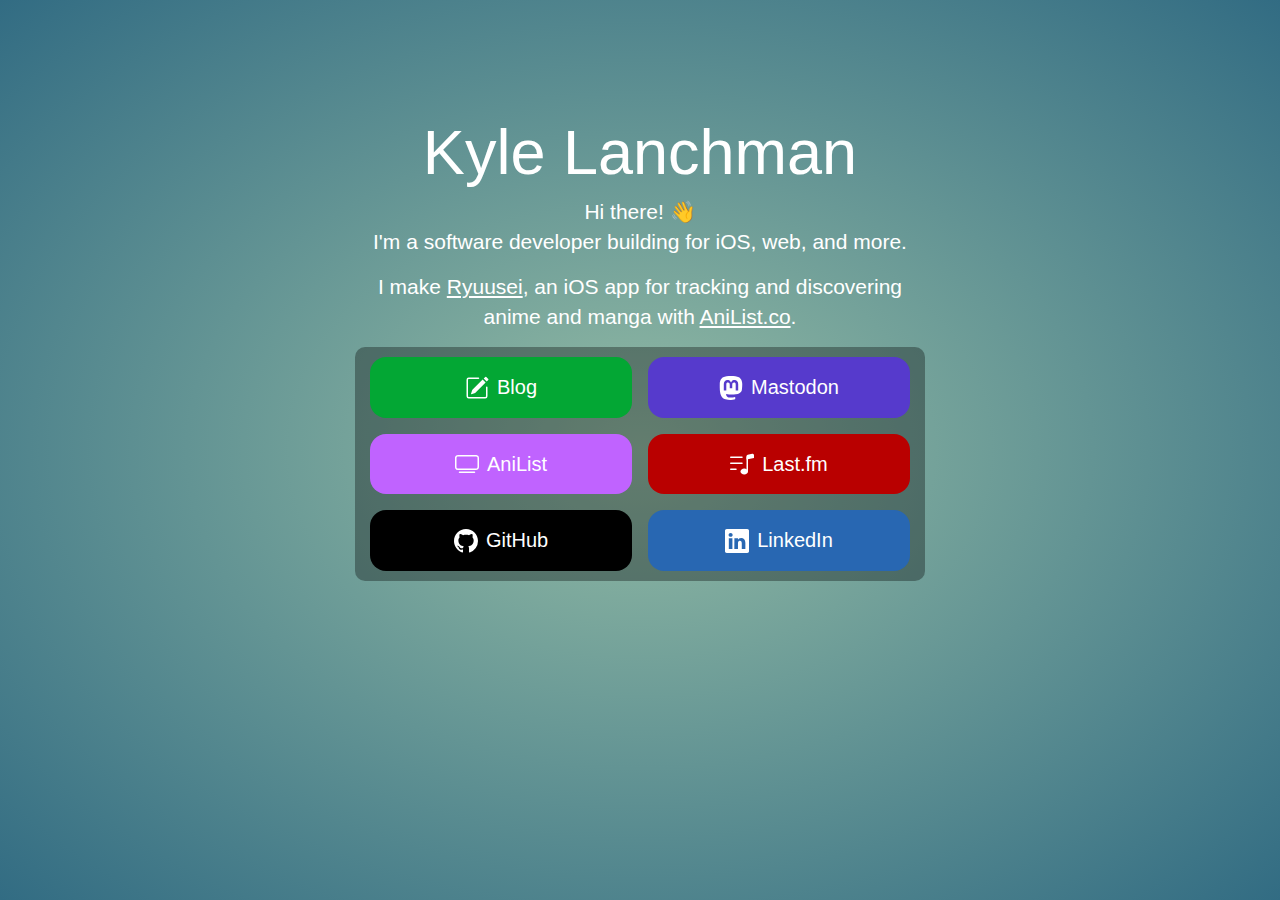
<file: index.html>
<!DOCTYPE html>
<html lang="en">
<head>
  <meta charset="utf-8">
  <meta http-equiv="X-UA-Compatible" content="IE=edge">
  <meta name="viewport" content="width=device-width, initial-scale=1">
  <meta name="description" content="I push buttons on a keyboard and software comes out">
  <meta name="author" content="Kyle Lanchman">

  <title>Kyle Lanchman</title>

  <!-- Bootstrap core CSS -->
  <link href="css/bootstrap.min.css" rel="stylesheet">

  <!-- Custom styles for this template -->
  <link href="css/custom.css" rel="stylesheet">

  <!-- Favicon -->
  <link rel="icon" type="image/png" href="/favicon.png" />
</head>

<body>
  <!-- Main jumbotron for a primary marketing message or call to action -->
  <div class="jumbotron" id="jtron-head">
    <div class="container">
      <h1>Kyle Lanchman</h1>

      <div class="col-md-6 col-md-offset-3">
        <p>
          Hi there! 👋<br/>
          I'm a software developer building for iOS, web, and more.<br/>
        </p>
        <p>
          I make <a href="https://ryuusei.moe" target="_blank" rel="noopener noreferrer">Ryuusei</a>,
          an iOS app for tracking and discovering anime and manga with <a href="https://anilist.co" target="_blank" rel="noopener noreferrer">AniList.co</a>.
        </p>
      </div>

      <div id="links-container" class="col-md-6 col-md-offset-3">
        <a href="https://blog.kylelanchman.com" id="blog" target="_blank" rel="noopener noreferrer">
          <svg xmlns="http://www.w3.org/2000/svg" width="24" height="24" fill="currentColor" class="bi bi-pencil-square" viewBox="0 0 16 16">
            <path d="M15.502 1.94a.5.5 0 0 1 0 .706L14.459 3.69l-2-2L13.502.646a.5.5 0 0 1 .707 0l1.293 1.293zm-1.75 2.456-2-2L4.939 9.21a.5.5 0 0 0-.121.196l-.805 2.414a.25.25 0 0 0 .316.316l2.414-.805a.5.5 0 0 0 .196-.12l6.813-6.814z"/>
            <path fill-rule="evenodd" d="M1 13.5A1.5 1.5 0 0 0 2.5 15h11a1.5 1.5 0 0 0 1.5-1.5v-6a.5.5 0 0 0-1 0v6a.5.5 0 0 1-.5.5h-11a.5.5 0 0 1-.5-.5v-11a.5.5 0 0 1 .5-.5H9a.5.5 0 0 0 0-1H2.5A1.5 1.5 0 0 0 1 2.5v11z"/>
          </svg>

          Blog
        </a>

        <a href="https://mstdn.io/@klanchman" id="mastodon" target="_blank" rel="noopener noreferrer me">
          <svg xmlns="http://www.w3.org/2000/svg" width="24" height="24" fill="currentColor" class="bi bi-mastodon" viewBox="0 0 16 16">
            <path d="M11.19 12.195c2.016-.24 3.77-1.475 3.99-2.603.348-1.778.32-4.339.32-4.339 0-3.47-2.286-4.488-2.286-4.488C12.062.238 10.083.017 8.027 0h-.05C5.92.017 3.942.238 2.79.765c0 0-2.285 1.017-2.285 4.488l-.002.662c-.004.64-.007 1.35.011 2.091.083 3.394.626 6.74 3.78 7.57 1.454.383 2.703.463 3.709.408 1.823-.1 2.847-.647 2.847-.647l-.06-1.317s-1.303.41-2.767.36c-1.45-.05-2.98-.156-3.215-1.928a3.614 3.614 0 0 1-.033-.496s1.424.346 3.228.428c1.103.05 2.137-.064 3.188-.189zm1.613-2.47H11.13v-4.08c0-.859-.364-1.295-1.091-1.295-.804 0-1.207.517-1.207 1.541v2.233H7.168V5.89c0-1.024-.403-1.541-1.207-1.541-.727 0-1.091.436-1.091 1.296v4.079H3.197V5.522c0-.859.22-1.541.66-2.046.456-.505 1.052-.764 1.793-.764.856 0 1.504.328 1.933.983L8 4.39l.417-.695c.429-.655 1.077-.983 1.934-.983.74 0 1.336.259 1.791.764.442.505.661 1.187.661 2.046v4.203z"/>
          </svg>

          Mastodon
        </a>

        <a href="https://anilist.co/user/klanchman/" id="anilist" target="_blank" rel="noopener noreferrer">
          <svg xmlns="http://www.w3.org/2000/svg" width="24" height="24" fill="currentColor" class="bi bi-tv" viewBox="0 0 16 16">
            <path d="M2.5 13.5A.5.5 0 0 1 3 13h10a.5.5 0 0 1 0 1H3a.5.5 0 0 1-.5-.5zM13.991 3l.024.001a1.46 1.46 0 0 1 .538.143.757.757 0 0 1 .302.254c.067.1.145.277.145.602v5.991l-.001.024a1.464 1.464 0 0 1-.143.538.758.758 0 0 1-.254.302c-.1.067-.277.145-.602.145H2.009l-.024-.001a1.464 1.464 0 0 1-.538-.143.758.758 0 0 1-.302-.254C1.078 10.502 1 10.325 1 10V4.009l.001-.024a1.46 1.46 0 0 1 .143-.538.758.758 0 0 1 .254-.302C1.498 3.078 1.675 3 2 3h11.991zM14 2H2C0 2 0 4 0 4v6c0 2 2 2 2 2h12c2 0 2-2 2-2V4c0-2-2-2-2-2z"/>
          </svg>

          AniList
        </a>

        <a href="https://last.fm/user/klanchman/" id="last-fm" target="_blank" rel="noopener noreferrer">
          <svg xmlns="http://www.w3.org/2000/svg" width="24" height="24" fill="currentColor" class="bi bi-music-note-list" viewBox="0 0 16 16">
            <path d="M12 13c0 1.105-1.12 2-2.5 2S7 14.105 7 13s1.12-2 2.5-2 2.5.895 2.5 2z"/>
            <path fill-rule="evenodd" d="M12 3v10h-1V3h1z"/>
            <path d="M11 2.82a1 1 0 0 1 .804-.98l3-.6A1 1 0 0 1 16 2.22V4l-5 1V2.82z"/>
            <path fill-rule="evenodd" d="M0 11.5a.5.5 0 0 1 .5-.5H4a.5.5 0 0 1 0 1H.5a.5.5 0 0 1-.5-.5zm0-4A.5.5 0 0 1 .5 7H8a.5.5 0 0 1 0 1H.5a.5.5 0 0 1-.5-.5zm0-4A.5.5 0 0 1 .5 3H8a.5.5 0 0 1 0 1H.5a.5.5 0 0 1-.5-.5z"/>
          </svg>

          Last.fm
        </a>


        <a href="https://github.com/klanchman" id="ghub" target="_blank" rel="noopener noreferrer">
          <svg xmlns="http://www.w3.org/2000/svg" width="24" height="24" fill="currentColor" class="bi bi-github" viewBox="0 0 16 16">
            <path d="M8 0C3.58 0 0 3.58 0 8c0 3.54 2.29 6.53 5.47 7.59.4.07.55-.17.55-.38 0-.19-.01-.82-.01-1.49-2.01.37-2.53-.49-2.69-.94-.09-.23-.48-.94-.82-1.13-.28-.15-.68-.52-.01-.53.63-.01 1.08.58 1.23.82.72 1.21 1.87.87 2.33.66.07-.52.28-.87.51-1.07-1.78-.2-3.64-.89-3.64-3.95 0-.87.31-1.59.82-2.15-.08-.2-.36-1.02.08-2.12 0 0 .67-.21 2.2.82.64-.18 1.32-.27 2-.27.68 0 1.36.09 2 .27 1.53-1.04 2.2-.82 2.2-.82.44 1.1.16 1.92.08 2.12.51.56.82 1.27.82 2.15 0 3.07-1.87 3.75-3.65 3.95.29.25.54.73.54 1.48 0 1.07-.01 1.93-.01 2.2 0 .21.15.46.55.38A8.012 8.012 0 0 0 16 8c0-4.42-3.58-8-8-8z"/>
          </svg>

          GitHub
        </a>

        <!-- Included for completeness, but...
        <a href="https://twitter.com/klanchman" id="twitter" target="_blank" rel="noopener noreferrer">
          <svg xmlns="http://www.w3.org/2000/svg" width="24" height="24" fill="currentColor" class="bi bi-twitter" viewBox="0 0 16 16">
            <path d="M5.026 15c6.038 0 9.341-5.003 9.341-9.334 0-.14 0-.282-.006-.422A6.685 6.685 0 0 0 16 3.542a6.658 6.658 0 0 1-1.889.518 3.301 3.301 0 0 0 1.447-1.817 6.533 6.533 0 0 1-2.087.793A3.286 3.286 0 0 0 7.875 6.03a9.325 9.325 0 0 1-6.767-3.429 3.289 3.289 0 0 0 1.018 4.382A3.323 3.323 0 0 1 .64 6.575v.045a3.288 3.288 0 0 0 2.632 3.218 3.203 3.203 0 0 1-.865.115 3.23 3.23 0 0 1-.614-.057 3.283 3.283 0 0 0 3.067 2.277A6.588 6.588 0 0 1 .78 13.58a6.32 6.32 0 0 1-.78-.045A9.344 9.344 0 0 0 5.026 15z"/>
          </svg>

          Twitter
        </a>
        -->

        <a href="https://linkedin.com/in/kylelanchman" id="linkedin" target="_blank" rel="noopener noreferrer">
          <svg xmlns="http://www.w3.org/2000/svg" width="24" height="24" fill="currentColor" class="bi bi-linkedin" viewBox="0 0 16 16">
            <path d="M0 1.146C0 .513.526 0 1.175 0h13.65C15.474 0 16 .513 16 1.146v13.708c0 .633-.526 1.146-1.175 1.146H1.175C.526 16 0 15.487 0 14.854V1.146zm4.943 12.248V6.169H2.542v7.225h2.401zm-1.2-8.212c.837 0 1.358-.554 1.358-1.248-.015-.709-.52-1.248-1.342-1.248-.822 0-1.359.54-1.359 1.248 0 .694.521 1.248 1.327 1.248h.016zm4.908 8.212V9.359c0-.216.016-.432.08-.586.173-.431.568-.878 1.232-.878.869 0 1.216.662 1.216 1.634v3.865h2.401V9.25c0-2.22-1.184-3.252-2.764-3.252-1.274 0-1.845.7-2.165 1.193v.025h-.016a5.54 5.54 0 0 1 .016-.025V6.169h-2.4c.03.678 0 7.225 0 7.225h2.4z"/>
          </svg>
          LinkedIn
        </a>
      </div>
    </div>
  </div>
</body>
</html>
</file>
<file: css/custom.css>
body {
  padding-top: 50px;
  font-family: -apple-system, BlinkMacSystemFont,
    "Segoe UI", "Roboto", "Oxygen",
    "Ubuntu", "Cantarell", "Fira Sans",
    "Droid Sans", "Helvetica Neue", sans-serif;

    background: radial-gradient(#94BCA5, #326C83) fixed;
    color: white;
}

body a {
  color: white;
  text-decoration: underline;
}

body a:hover {
  color: rgb(255, 255, 255, 0.66);
}

body {
  background-color: rgba(0, 0, 0, 0);
}

#jtron-head {
  text-align: center;
  background-color: rgba(0, 0, 0, 0);
  margin-bottom: 0;
}

.jumbotron h1 {
  font-weight: 300;
}

#links-container {
  display: grid;
  grid-template-columns: repeat(4, 1fr);
  gap: 16px;

  background-color: rgba(0, 0, 0, 0.33);
  border-radius: 10px;
  padding-top: 10px;
  padding-bottom: 10px;
  font-size: 20px;
}

#links-container a {
  display: flex;
  justify-content: center;
  align-items: center;

  padding: 16px 0;
  grid-column: span 2;
  color: white;

  border-radius: 16px;
  transition: background-color 0.33s ease-in-out;

  text-decoration: none;
}

#links-container a svg {
  margin-right: 8px;
}

/* Center dangling item in grid */
#links-container a:last-child:nth-child(2n - 1) {
  grid-column-end: 4;
}

#linkedin {
  background-color: rgb(40, 103, 178);
}

#linkedin:hover {
  background-color: rgb(40, 103, 178, 0.66);
}

#twitter {
  background-color: rgb(85, 172, 238);
}

#twitter:hover {
  background-color: rgb(85, 172, 238, 0.66);
}

#mastodon {
  background-color: rgb(86, 58, 204);
}

#mastodon:hover {
  background-color: rgb(86, 58, 204, 0.66);
}

#ghub {
  background-color: rgb(0, 0, 0);
}

#ghub:hover {
  background-color: rgb(0, 0, 0, 0.66);
}

#anilist {
  background-color: rgb(192, 99, 255);
}

#anilist:hover {
  background-color: rgb(192, 99, 255, 0.66);
}

#last-fm {
  background-color: rgb(185, 0, 0);
}

#last-fm:hover {
  background-color: rgb(185, 0, 0, 0.66);
}

#blog {
  background-color: rgb(3, 167, 52);
}

#blog:hover {
  background-color: rgb(3, 167, 52, 0.66);
}

@media only screen and (max-width: 480px) {
  body {
    padding-top: 20px;
  }

  #links-container {
    font-size: 18px;

    grid-template-columns: repeat(1, 1fr);
    gap: 10px;
  }

  .jumbotron p {
    font-size: 18px;
  }
}

@media (prefers-color-scheme: dark) {
  body {
    background: radial-gradient(#769684, #285668) fixed;
    background-color: black;
  }
}
</file>
